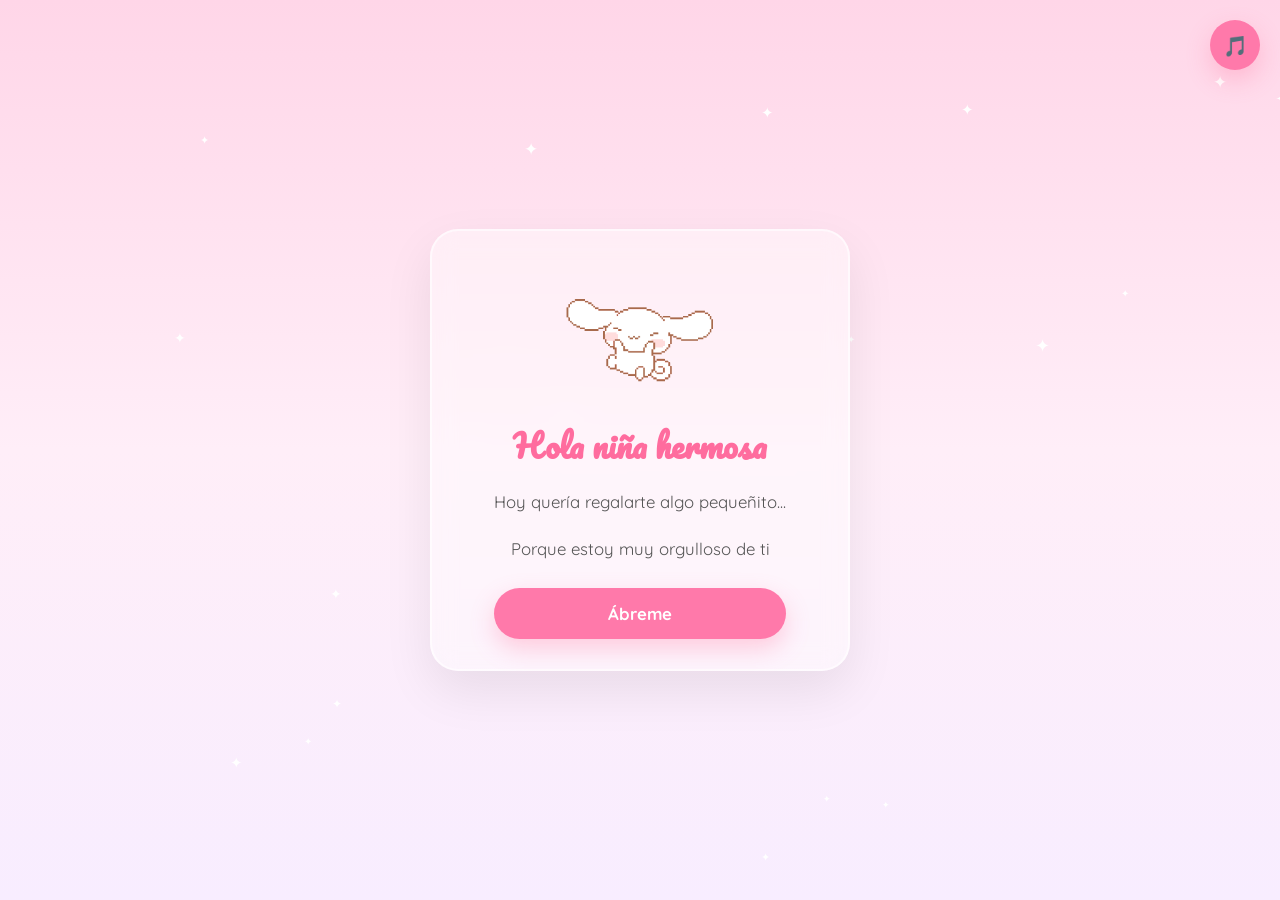
<file: index.html>
<!DOCTYPE html>
<html lang="es">
<head>
    <meta charset="UTF-8">
    <meta name="viewport" content="width=device-width, initial-scale=1.0, maximum-scale=1.0, user-scalable=no">
    <title>Para Ti ❤️</title>
    <link rel="stylesheet" href="style.css">
    <link rel="preconnect" href="https://fonts.googleapis.com">
    <link rel="preconnect" href="https://fonts.gstatic.com" crossorigin>
    <link href="https://fonts.googleapis.com/css2?family=Pacifico&family=Quicksand:wght@400;500;700&display=swap" rel="stylesheet">
</head>
<body>

    <div class="background">
        <div class="gradient"></div>
        <div id="petals"></div>
        <div id="hearts"></div>
        <div id="stars"></div>
    </div>

    <button id="musicBtn">🎵</button>
    <audio id="music" loop>
        <source src="">
    </audio>

    <section id="intro" class="screen active">
        <div class="glass">
            <div class="sanrio-container">
                <img src="cinnamoroll-cute.gif" alt="Cinna">
            </div>
            
            <h1>Hola niña hermosa</h1>
            <p>Hoy quería regalarte algo pequeñito...</p>
            <p>Porque estoy muy orgulloso de ti</p>
            <button id="startBtn">Ábreme</button>
        </div>
    </section>

    <section id="envelopeScreen" class="screen">
        <div class="container">
            <h2>Toca el sobre</h2>
            <div id="envelope">
                <div class="flap"></div>
                <div class="pocket"></div>
                <div class="letter-inside"></div>
            </div>
        </div>
    </section>


    <section id="letterScreen" class="screen">
        <div class="paper">

            <div class="sanrio-container">
                <img src="hello-kitty-thumbs-up.gif" alt="Cinna">
            </div>

            <h2>Para la mejor maestra...</h2>
            <div class="scrollable-text">
                <p id="typed"></p>
            </div>
            <button id="finishBtn">🌹</button>
        </div>
    </section>

    <section id="finalScreen" class="screen">
        <div class="glass">
            <h1>¡Felicidades!</h1>

            <p>Gracias por ser una persona tan hermosa.</p>            
            <p>Estoy muy orgulloso de ti.</p>

            <div class="sanrio-container">
                <img src="pom.gif" alt="Cinna">
            </div>

            <button onclick="location.reload()">Volver a verlo</button>
        </div>
    </section>

    <canvas id="confetti"></canvas>
    <script src="script.js"></script>

</body>
</html>
</file>
<file: style.css>
/* ===========================
   RESET & BASE
=========================== */
* {
    margin: 0;
    padding: 0;
    box-sizing: border-box;
}

html, body {
    width: 100%;
    height: 100%;
    /* Previene el rebote en navegadores móviles */
    overscroll-behavior: none; 
}

body {
    overflow: hidden;
    font-family: 'Quicksand', sans-serif;
    background: linear-gradient(180deg, #ffd6e8, #ffeef8, #f8edff);
    position: relative;
    color: #555;
}

/* ===========================
   PARTÍCULAS (EFECTO LLUVIA)
=========================== */

#petals, #hearts, #stars {
    position: absolute;
    inset: 0;
    overflow: hidden;
    pointer-events: none;
}

/* Unificamos rosas y corazones para que funcionen como lluvia */
.petal, .heart {
    position: fixed; /* 'fixed' garantiza que recorran toda la pantalla del celular */
    top: -60px; /* Empiezan escondidos justo arriba del borde superior */
    user-select: none;
    pointer-events: none; /* Para que no estorben si ella toca la pantalla */
    z-index: 1;
}

.petal {
    opacity: 0.9;
    animation: rain linear forwards;
}

.heart {
    color: #ff77a8;
    opacity: 0.7;
    animation: rain linear forwards;
}

.star {
    position: absolute;
    color: white;
    animation: twinkle 2s infinite;
    user-select: none;
}

/* ===========================
   ANIMACIÓN DE LLUVIA
=========================== */

/* Reemplaza la animación 'fall' y borra 'floatHeart', usaremos esta nueva: */
@keyframes rain {
    0% { 
        transform: translateY(0) rotate(0deg); 
        opacity: 0; /* Aparecen suavemente */
    }
    10% {
        opacity: 1;
    }
    100% { 
        /* Caen hasta el fondo (110vh) girando suavemente */
        transform: translateY(110vh) rotate(360deg); 
        opacity: 0; /* Desaparecen suavemente al final */
    }
}

/* ===========================
   PANTALLAS
=========================== */
.screen {
    position: absolute;
    inset: 0;
    display: none;
    justify-content: center;
    align-items: center;
    padding: 20px;
}

.screen.active {
    display: flex;
    animation: fade 0.8s;
}

/* ===========================
   CONTENEDORES (GLASS & PAPER)
=========================== */
.glass {
    width: 100%;
    max-width: 420px;
    background: rgba(255, 255, 255, 0.4);
    backdrop-filter: blur(12px);
    -webkit-backdrop-filter: blur(12px);
    border-radius: 28px;
    padding: 30px 25px;
    text-align: center;
    box-shadow: 0 20px 50px rgba(0, 0, 0, 0.08);
    display: flex;
    flex-direction: column;
    align-items: center; /* Centrado perfecto */
    border: 2px solid rgba(255, 255, 255, 0.6);
}

.paper {
    width: 100%;
    max-width: 420px;
    background: white;
    border-radius: 25px;
    padding: 30px 25px;
    box-shadow: 0 20px 60px rgba(0, 0, 0, 0.1);
    display: flex;
    flex-direction: column;
    align-items: center;
}

/* ===========================
   TEXTOS Y CONTENIDO
=========================== */
.glass h1 {
    font-family: 'Pacifico', cursive;
    color: #ff6c9e;
    font-size: 2rem;
    margin-bottom: 15px;
    line-height: 1.2;
}

.glass h2 {
    color: #ff5c95;
    margin: 15px 0;
}

.glass p {
    margin: 10px 0;
    line-height: 1.6;
    font-size: 1.05rem;
}

.paper h2 {
    color: #ff6699;
    margin-bottom: 15px;
    text-align: center;
}

/* El área de texto con scroll para que no rompa el diseño móvil */
.scrollable-text {
    width: 100%;
    max-height: 50vh; /* Altura máxima dinámica */
    overflow-y: auto; /* Activa el scroll si es necesario */
    padding-right: 10px;
    margin-bottom: 15px;
    text-align: center;
}

/* Estilo para la barrita de scroll */
.scrollable-text::-webkit-scrollbar {
    width: 5px;
}
.scrollable-text::-webkit-scrollbar-thumb {
    background: #ffc2d9;
    border-radius: 10px;
}

.scrollable-text p {
    line-height: 1.8;
    font-size: 1rem;
    white-space: pre-wrap;
    margin: 0;
}

/* ===========================
   SANRIO IMAGES
=========================== */
.sanrio-container {
    display: flex;
    justify-content: center;
    gap: 15px;
    margin-bottom: 15px;
}
.sanrio-container img {
    height: 150px;
    animation: bounce 3s infinite ease-in-out;
}
.sanrio-container img:nth-child(2) { animation-delay: 1s; }
.sanrio-container img:nth-child(3) { animation-delay: 2s; }

/* ===========================
   BOTONES
=========================== */
button {
    border: none;
    border-radius: 999px;
    background: #ff79aa;
    color: white;
    padding: 15px 30px;
    margin-top: 15px;
    font-size: 1.05rem;
    font-weight: bold;
    cursor: pointer;
    transition: 0.3s;
    box-shadow: 0 10px 25px rgba(255, 105, 150, 0.3);
    font-family: 'Quicksand', sans-serif;
    width: 80%; /* Botones anchos para fácil tacto */
}

button:active {
    transform: scale(0.95);
}

#musicBtn {
    position: fixed;
    right: 20px;
    top: 20px;
    width: 50px;
    height: 50px;
    padding: 0;
    border-radius: 50%;
    z-index: 500;
    font-size: 20px;
    margin: 0;
    display: flex;
    justify-content: center;
    align-items: center;
}

/* ===========================
   EL SOBRE (EFECTO REALISTA MÓVIL)
=========================== */
.container {
    display: flex;
    flex-direction: column;
    align-items: center;
    width: 100%;
}

.container h2 {
    margin-bottom: 30px;
    color: #ff6699;
}

#envelope {
    width: 280px;
    height: 180px;
    background: #f0a8c2; /* Fondo interno oscuro que simula sombra y profundidad */
    position: relative;
    border-radius: 0 0 10px 10px;
    cursor: pointer;
    box-shadow: 0 25px 50px rgba(0, 0, 0, 0.15);
    transition: 0.5s;
}

#envelope:hover { 
    transform: scale(1.03); 
}

/* 1. Solapa superior (Triángulo que tapa la carta al inicio) */
.flap {
    position: absolute;
    top: 0;
    left: 0;
    width: 100%;
    height: 100%;
    background: #ffc2d9;
    clip-path: polygon(0 0, 50% 60%, 100% 0);
    transform-origin: top;
    transition: 0.5s ease-in-out;
    z-index: 4; /* Se sitúa arriba de todo para mantener el sobre cerrado */
}

/* 2. Bolsillo frontal (Cuerpo del sobre que contiene la carta) */
.pocket {
    position: absolute;
    top: 0;
    left: 0;
    width: 100%;
    height: 100%;
    background: #ffc2d9;
    /* Mismo recorte para que encaje milimétricamente con la solapa */
    clip-path: polygon(0 0, 50% 60%, 100% 0, 100% 100%, 0 100%);
    z-index: 3; /* Por encima de la carta, pero debajo de la solapa */
    border-radius: 0 0 10px 10px;
}

/* 3. La carta física guardada dentro */
.letter-inside {
    position: absolute;
    left: 8%;
    bottom: 5%;
    width: 84%;
    height: 85%;
    background: white;
    border-radius: 8px;
    box-shadow: 0 0 10px rgba(0,0,0,0.05);
    z-index: 2; /* Capa intermedia (atrapada entre el fondo y el bolsillo frontal) */
    /* Transición suave con un sutil efecto de rebote al salir */
    transition: 0.6s cubic-bezier(0.175, 0.885, 0.32, 1.275);
}

/* ===========================
   ANIMACIONES AL ACTIVAR (.open)
=========================== */

/* La solapa rota hacia arriba simulando abrirse */
.open .flap {
    transform: rotateX(180deg);
    z-index: 1; /* Se pasa al fondo para que no tape la carta cuando esta suba */
}

/* La carta se desliza hacia arriba saliendo del bolsillo frontal */
.open .letter-inside {
    transform: translateY(-95px);
    transition-delay: 0.35s; /* Espera exacta a que la solapa esté abierta a la mitad */
}


/* ===========================
   RESPONSIVE CANVAS CONFETTI
=========================== */
canvas#confetti {
    position: fixed;
    top: 0;
    left: 0;
    width: 100%;
    height: 100%;
    pointer-events: none;
    z-index: 999;
}
</file>
